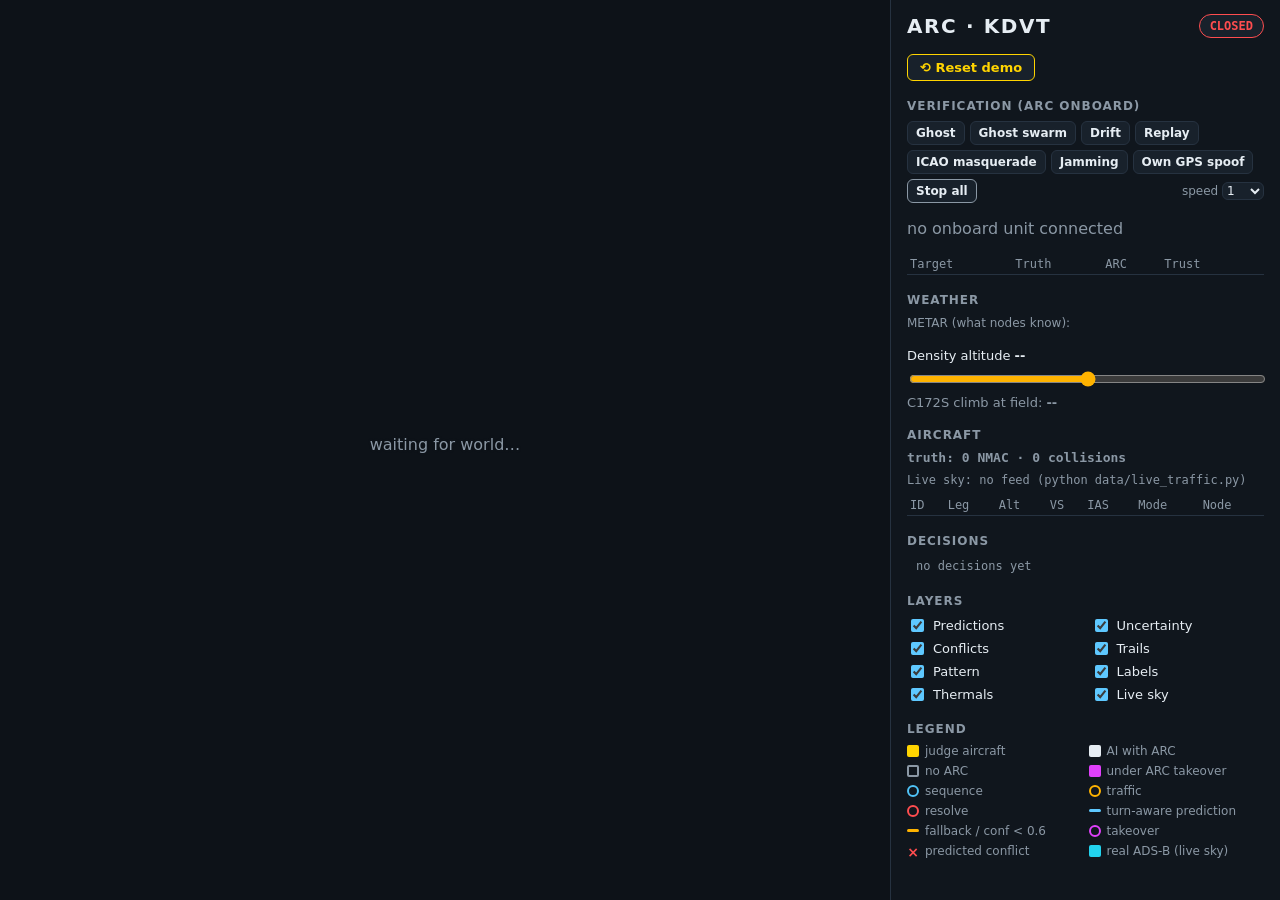
<file: web/index.html>
<!doctype html>
<html lang="en">
<head>
  <meta charset="utf-8">
  <meta name="viewport" content="width=device-width, initial-scale=1">
  <title>ARC</title>
  <link rel="stylesheet" href="style.css">
</head>
<body>
  <!-- Click/press to start: unlocks speechSynthesis (browsers require a gesture) -->
  <div id="start" class="start">
    <div class="start-card">
      <h1>ARC</h1>
      <p id="start-role"></p>
      <button id="start-btn" type="button">Start</button>
      <p class="muted">Click, press a key or a controller button. Enables voice advisories.</p>
    </div>
  </div>

  <!-- ===== cockpit (?role=cockpitA | cockpitB) ===== -->
  <main id="cockpit" class="cockpit" hidden>
    <header class="ck-top">
      <div class="ck-id"><span>OWNSHIP</span><b id="ck-id">--</b></div>
      <div id="ck-adv" class="ck-adv" data-level="NONE">
        <div id="ck-adv-text">NO ADVISORY</div>
        <div id="ck-adv-sub"></div>
      </div>
      <div class="ck-pills">
        <span id="ck-link" class="pill" data-state="connecting">…</span>
        <span id="ck-mode" class="pill">--</span>
      </div>
    </header>
    <section class="ck-main">
      <div class="ck-view">
        <div id="ck-3d" class="ck-3d"></div>
        <div id="ck-haze" class="ck-haze"></div>
        <canvas id="ck-pfd" class="ck-pfd"></canvas>
        <div id="ck-taws" class="ck-taws" hidden></div>
        <div id="ck-reset" class="ck-reset" hidden><span>RESET AIRCRAFT · keep holding</span><i></i></div>
        <span id="ck-3d-note" class="ck-3d-note"></span>
        <div id="ck-toast" class="ck-toast" hidden></div>
      </div>
      <div class="ck-side">
        <div class="ck-mapwrap">
          <div id="ck-mapbg" class="ck-mapbg"></div>
          <canvas id="ck-traffic" class="ck-traffic"></canvas>
        </div>
        <aside id="ck-bounds" class="ck-bounds" hidden>
          <h2>ARC HAS THE AIRCRAFT · bounds</h2>
          <div id="ck-bounds-body"></div>
        </aside>
        <ul id="ck-trust" class="ck-trust"></ul>
        <section id="ck-detail" class="ck-detail" hidden></section>
      </div>
    </section>
    <footer class="ck-foot">
      <span id="ck-input">keys: arrows + W/S</span>
      <span class="ck-foot-right">
        <span id="ck-haptics" class="muted"></span>
        <button id="ck-reset-btn" class="ap-btn" type="button" title="Hold 1 s (or L2 + R2, or R) to put this aircraft back at its scenario start">RESET</button>
        <button id="ck-ap" class="ap-btn" type="button" title="Autopilot: level, join the pattern and land (A key / Cross / A button)">AP</button>
        <span class="thr">THR <i id="ck-thr"></i></span>
      </span>
    </footer>
  </main>

  <!-- ===== god view (?role=god) ===== -->
  <main id="god" class="god" hidden>
    <canvas id="god-map" class="god-map"></canvas>
    <aside class="god-panel">
      <header><h1>ARC · KDVT</h1><span id="god-link" class="pill" data-state="connecting">…</span></header>
      <p id="god-scn" class="muted"></p>
      <div class="demo-row">
        <button id="god-reset-demo" type="button" title="Both judge aircraft back to their scenario start points (Shift+R). Click twice.">⟲ Reset demo</button>
        <span id="god-traffic" class="muted"></span>
      </div>
      <h2>Verification (ARC onboard)</h2>
      <div id="god-attacks" class="attack-row" title="Spoofing attacks on judge A's equipment - simulated radio only, never broadcast">
        <button type="button" data-attack="ghost" title="one ADS-B-only aircraft that does not exist">Ghost</button>
        <button type="button" data-attack="swarm" title="four ghosts from one transmitter">Ghost swarm</button>
        <button type="button" data-attack="drift" title="a real aircraft's ADS-B position slowly walks away (frog-boiling)">Drift</button>
        <button type="button" data-attack="replay" title="old recorded ADS-B of a real aircraft re-broadcast">Replay</button>
        <button type="button" data-attack="masquerade" title="a fake using a real aircraft's ICAO address">ICAO masquerade</button>
        <button type="button" data-attack="jamming" title="noise on 1090 MHz around judge A">Jamming</button>
        <button type="button" data-attack="gps" title="judge A's own GPS position drifts">Own GPS spoof</button>
        <button type="button" data-attack="all" class="stop" title="stop every attack">Stop all</button>
        <label class="speed">speed <select id="god-speed"><option>0.5</option><option selected>1</option><option>2</option><option>4</option></select></label>
      </div>
      <p id="god-verify-sum" class="muted">no onboard unit connected</p>
      <table class="god-table god-verify">
        <thead><tr><th>Target</th><th>Truth</th><th>ARC</th><th>Trust</th><th></th></tr></thead>
        <tbody id="god-verify"></tbody>
      </table>
      <h2>Weather</h2>
      <p class="muted wx-src">METAR (what nodes know): <span id="god-metar" class="mono"></span></p>
      <p id="god-wx-line" class="mono wx-line"></p>
      <p id="god-wx-note" class="muted wx-note"></p>
      <div id="god-wx" class="wx-controls"></div>
      <label class="da">
        <span>Density altitude <b id="god-da-val">--</b></span>
        <input id="god-da" type="range" min="0" max="10000" step="100" value="4980">
        <span class="muted">C172S climb at field: <b id="god-climb">--</b></span>
      </label>
      <h2>Aircraft</h2>
      <p id="god-sep" class="sep-count">truth: 0 NMAC · 0 collisions</p>
      <p id="god-live" class="live-line"></p>
      <table class="god-table">
        <thead><tr><th>ID</th><th>Leg</th><th>Alt</th><th>VS</th><th>IAS</th><th>Mode</th><th>Node</th></tr></thead>
        <tbody id="god-table"></tbody>
      </table>
      <h2>Decisions</h2>
      <ol id="god-events" class="events"><li class="muted">no decisions yet</li></ol>
      <h2>Layers</h2>
      <div id="god-layers" class="layers"></div>
      <h2>Legend</h2>
      <ul class="legend">
        <li><i style="--c: var(--own)"></i>judge aircraft</li>
        <li><i style="--c: var(--ai)"></i>AI with ARC</li>
        <li><i class="hollow" style="--c: var(--noarc)"></i>no ARC</li>
        <li><i style="--c: var(--lvl-takeover)"></i>under ARC takeover</li>
        <li><i class="ring" style="--c: var(--lvl-seq)"></i>sequence</li>
        <li><i class="ring" style="--c: var(--lvl-traffic)"></i>traffic</li>
        <li><i class="ring" style="--c: var(--lvl-resolve)"></i>resolve</li>
        <li><i class="line" style="--c: var(--pred)"></i>turn-aware prediction</li>
        <li><i class="line" style="--c: var(--lvl-traffic)"></i>fallback / conf &lt; 0.6</li>
        <li><i class="ring" style="--c: var(--lvl-takeover)"></i>takeover</li>
        <li><i class="cross" style="--c: var(--lvl-resolve)">×</i>predicted conflict</li>
        <li><i style="--c: var(--live)"></i>real ADS-B (live sky)</li>
      </ul>
    </aside>
  </main>

  <!-- ===== minimal log (?role=log) — Lane D builds web/log.html on the same feed ===== -->
  <main id="log" class="log" hidden>
    <header><h1>ARC log (minimal)</h1><span id="log-link" class="pill">…</span></header>
    <table><thead><tr><th>time</th><th>kind</th><th>src</th><th>frame</th></tr></thead><tbody id="log-rows"></tbody></table>
  </main>

  <script type="module" src="app.js"></script>
</body>
</html>
</file>
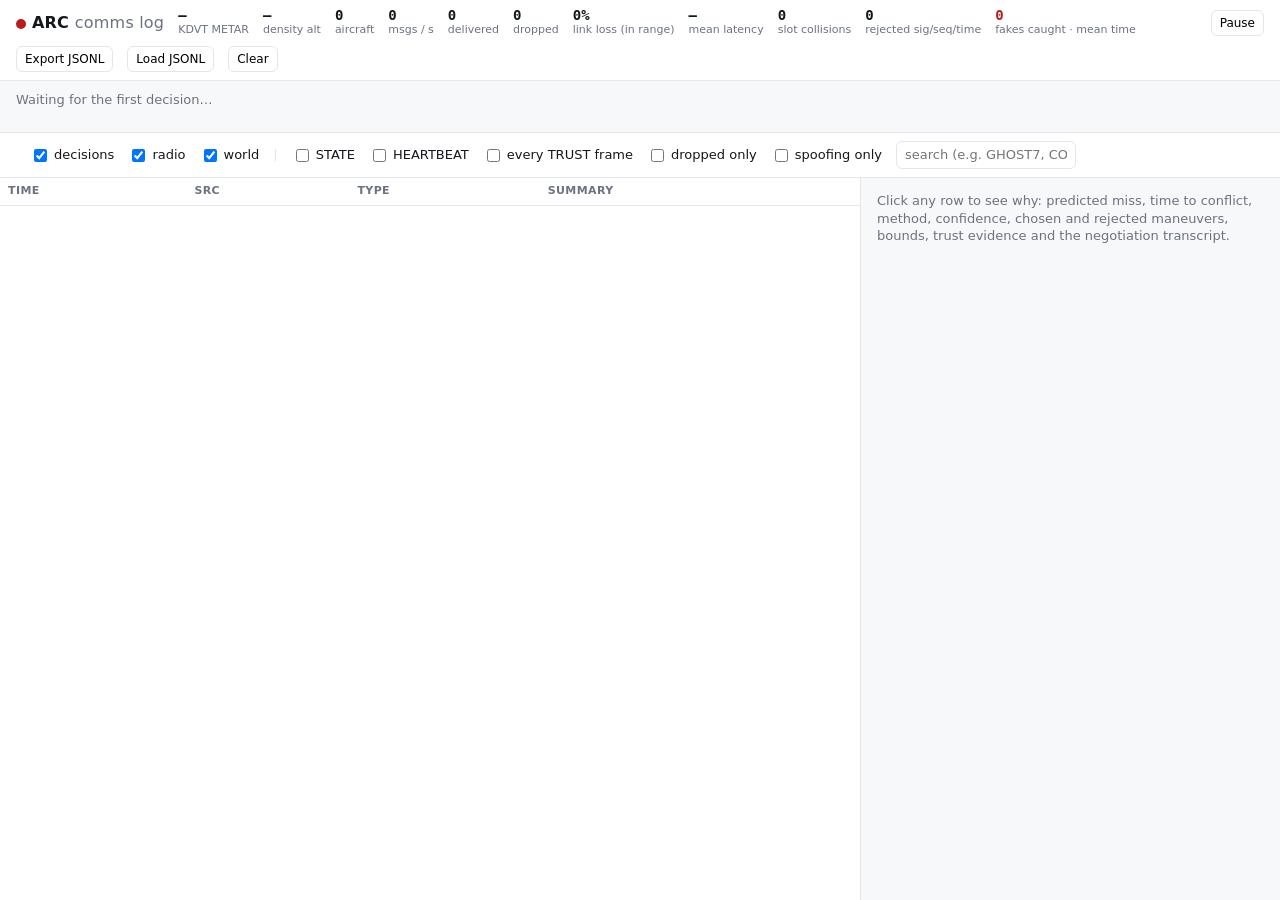
<file: web/log.html>
<!doctype html>
<html lang="en">
<head>
<meta charset="utf-8">
<meta name="viewport" content="width=device-width, initial-scale=1">
<title>ARC Comms Log</title>
<style>
:root{
  --bg:#ffffff; --panel:#f7f8fa; --line:#e3e6eb; --ink:#14171c; --muted:#6b7280; --faint:#9aa1ac;
  --teal:#0f766e; --amber:#b45309; --orange:#c2410c; --red:#b91c1c; --green:#15803d; --purple:#7e22ce;
  --blue:#1d4ed8; --grey:#6b7280; --sel:#eef4ff;
  --mono: ui-monospace, SFMono-Regular, Menlo, Consolas, monospace;
  --sans: system-ui, -apple-system, "Segoe UI", Roboto, sans-serif;
}
*{box-sizing:border-box}
html,body{margin:0;height:100%;background:var(--bg);color:var(--ink);font:13px/1.35 var(--sans)}
body{display:grid;grid-template-rows:auto auto auto 1fr;height:100vh;overflow:hidden}
header{display:flex;flex-wrap:wrap;align-items:center;gap:8px 14px;padding:8px 16px;border-bottom:1px solid var(--line)}
header h1{font-size:16px;margin:0;font-weight:700;letter-spacing:.2px}
header h1 span{color:var(--muted);font-weight:500}
.stat{display:flex;flex-direction:column}
.stat b{font:600 14px/1.1 var(--mono)}
.stat small{color:var(--muted);font-size:11px}
.dot{width:10px;height:10px;border-radius:50%;background:var(--red);display:inline-block;margin-right:6px;vertical-align:middle}
.dot.on{background:var(--green)}
.spacer{flex:1}
button{font:inherit;font-size:12px;border:1px solid var(--line);background:#fff;border-radius:6px;padding:4px 8px;cursor:pointer}
button:hover{background:var(--panel)}
button.on{background:var(--ink);color:#fff;border-color:var(--ink)}
#banner{padding:10px 16px;border-bottom:1px solid var(--line);display:flex;gap:14px;align-items:baseline;min-height:52px;background:var(--panel)}
#banner .lvl{font:700 18px var(--sans);padding:2px 10px;border-radius:6px;color:#fff}
#banner .txt{font:600 20px var(--sans)}
#banner .why{color:var(--muted);font-size:13px}
#filters{display:flex;flex-wrap:wrap;gap:6px 14px;align-items:center;padding:8px 16px;border-bottom:1px solid var(--line)}
#filters label{display:inline-flex;gap:4px;align-items:center;color:var(--ink);cursor:pointer}
.chip{border:1px solid var(--line);border-radius:999px;padding:2px 9px;cursor:pointer;font:600 12px var(--mono);user-select:none}
.chip.off{color:var(--faint);background:#fff;text-decoration:line-through}
#search{border:1px solid var(--line);border-radius:6px;padding:4px 8px;width:180px;font:inherit}
main{display:grid;grid-template-columns:1fr 420px;min-height:0}
#tablewrap{overflow:auto;min-height:0}
table{border-collapse:collapse;width:100%}
thead th{position:sticky;top:0;background:#fff;text-align:left;font-weight:600;color:var(--muted);font-size:11px;text-transform:uppercase;letter-spacing:.4px;padding:6px 8px;border-bottom:1px solid var(--line)}
tbody td{padding:3px 8px;border-bottom:1px solid #f0f2f5;white-space:nowrap;vertical-align:top}
tbody td.sum{white-space:normal}
tbody tr{cursor:pointer}
tbody tr:hover{background:#fafbfc}
tbody tr.sel{background:var(--sel)}
tr.decision td{font-weight:600}
tr.drop td.sum, tr.drop td.typ{color:var(--red);text-decoration:line-through}
td.t{font-family:var(--mono);color:var(--muted)}
td.src{font-family:var(--mono)}
.tag{display:inline-block;padding:0 6px;border-radius:4px;font:600 11px/18px var(--mono);color:#fff}
aside{border-left:1px solid var(--line);overflow:auto;padding:14px 16px;background:var(--panel)}
aside h2{font-size:15px;margin:0 0 4px}
aside h3{font-size:12px;text-transform:uppercase;letter-spacing:.4px;color:var(--muted);margin:16px 0 6px}
aside .empty{color:var(--muted)}
.kv{display:grid;grid-template-columns:140px 1fr;gap:3px 10px}
.kv div:nth-child(odd){color:var(--muted)}
.kv div:nth-child(even){font-family:var(--mono)}
.mtab{width:100%;border-collapse:collapse;font-size:12px}
.mtab td,.mtab th{border-bottom:1px solid var(--line);padding:3px 6px;text-align:left}
.mtab th{color:var(--muted);font-weight:600}
.ok{color:var(--green);font-weight:700}.bad{color:var(--red);font-weight:700}
pre{font:11px/1.4 var(--mono);background:#fff;border:1px solid var(--line);border-radius:6px;padding:8px;overflow:auto;max-height:320px}
.tx{font:12px/1.5 var(--mono)}
.tx div{padding:1px 0}
@media (max-width:900px){main{grid-template-columns:1fr}aside{display:none}}
</style>
</head>
<body>
<header>
  <h1><span class="dot" id="conn"></span>ARC <span>comms log</span></h1>
  <div class="stat"><b id="sWx">—</b><small>KDVT METAR</small></div>
  <div class="stat"><b id="sDa">—</b><small>density alt</small></div>
  <div class="stat"><b id="sAc">0</b><small>aircraft</small></div>
  <div class="stat"><b id="sRate">0</b><small>msgs / s</small></div>
  <div class="stat"><b id="sDel">0</b><small>delivered</small></div>
  <div class="stat"><b id="sDrop">0</b><small>dropped</small></div>
  <div class="stat"><b id="sLoss">0%</b><small>link loss (in range)</small></div>
  <div class="stat"><b id="sLat">—</b><small>mean latency</small></div>
  <div class="stat"><b id="sSlot">0</b><small>slot collisions</small></div>
  <div class="stat"><b id="sRej">0</b><small>rejected sig/seq/time</small></div>
  <div class="stat"><b id="sFake" style="color:var(--red)">0</b><small>fakes caught · mean time</small></div>
  <div class="spacer"></div>
  <button id="bPause" title="Space">Pause</button>
  <button id="bExport">Export JSONL</button>
  <button id="bLoad">Load JSONL</button>
  <button id="bClear">Clear</button>
  <input type="file" id="fLoad" accept=".jsonl,.json,.txt" hidden>
</header>
<div id="banner"><span class="why">Waiting for the first decision…</span></div>
<div id="filters">
  <span id="acChips"></span>
  <label><input type="checkbox" id="kDec" checked> decisions</label>
  <label><input type="checkbox" id="kRadio" checked> radio</label>
  <label><input type="checkbox" id="kWorld" checked> world</label>
  <span style="color:var(--line)">|</span>
  <label title="Routine 1 Hz position reports. Rejected (spoofed) ones always show."><input type="checkbox" id="mState"> STATE</label>
  <label><input type="checkbox" id="mHb"> HEARTBEAT</label>
  <label><input type="checkbox" id="mTrustAll"> every TRUST frame</label>
  <label><input type="checkbox" id="mDropOnly"> dropped only</label>
  <label title="Trust changes, FAKE / SUSPICIOUS targets and rejected packets only"><input type="checkbox" id="mSpoof"> spoofing only</label>
  <input id="search" placeholder="search (e.g. GHOST7, COMMIT)">
</div>
<main>
  <div id="tablewrap">
    <table>
      <thead><tr><th>time</th><th>src</th><th>type</th><th>summary</th></tr></thead>
      <tbody id="rows"></tbody>
    </table>
  </div>
  <aside id="detail"><div class="empty">Click any row to see why: predicted miss, time to conflict, method, confidence, chosen and rejected maneuvers, bounds, trust evidence and the negotiation transcript.</div></aside>
</main>
<script type="module" src="log.js"></script>
</body>
</html>
</file>
<file: web/style.css>
/* web/style.css — Lane A. Dark avionics palette for cockpit + projector god view. */
:root {
  --bg: #0b0f14;
  --panel: #10161d;
  --panel-2: #18212b;
  --line: #263240;
  --text: #e6edf3;
  --text-2: #8b98a5;
  --sans: system-ui, -apple-system, "Segoe UI", Roboto, sans-serif;
  --mono: ui-monospace, "Cascadia Mono", Consolas, Menlo, monospace;

  --sky: #2f6fb3;
  --ground: #7a5230;
  --own: #ffd400;          /* judge aircraft / ownship symbol */
  --ai: #e6edf3;
  --noarc: #8b98a5;
  --map-bg: #0d1218;
  --grid: #1a2430;
  --grid-strong: #2c3a4a;
  --pattern: #3d5a73;
  --runway: #6b7785;
  --trail: rgba(139, 152, 165, 0.35);
  --pred: #5ec8ff;
  --live: #22d3ee;         /* real ADS-B traffic (LIVE_TRAFFIC overlay) */

  --lvl-seq: #4fc3f7;      /* SEQUENCE */
  --lvl-traffic: #ffb300;  /* TRAFFIC  */
  --lvl-resolve: #ff4d4f;  /* RESOLVE / NO_SOLUTION */
  --lvl-takeover: #e040fb; /* TAKEOVER */
  --lvl-release: #43d17a;  /* RELEASE  */
  --lvl-clear: #8b98a5;

  --trust-ok: #43d17a;
  --trust-sus: #ffb300;
  --trust-fake: #ff4d4f;
  --trust-cam: #4f8cff;
}

* { box-sizing: border-box; }
html, body { margin: 0; height: 100%; background: var(--bg); color: var(--text); font-family: var(--sans); }
body { overflow: hidden; }
[hidden] { display: none !important; }
.muted { color: var(--text-2); }
.mono { font-family: var(--mono); }
h1, h2 { margin: 0; font-weight: 600; }
h2 { font-size: 12px; letter-spacing: .08em; text-transform: uppercase; color: var(--text-2); margin: 18px 0 8px; }

.pill { font: 600 12px var(--mono); padding: 4px 10px; border-radius: 999px; background: var(--panel-2); border: 1px solid var(--line); }
.pill[data-state="open"] { color: var(--lvl-release); border-color: var(--lvl-release); }
.pill[data-state="closed"], .pill[data-state="error"] { color: var(--lvl-resolve); border-color: var(--lvl-resolve); }

/* ---------- start overlay ---------- */
.start { position: fixed; inset: 0; display: grid; place-items: center; background: rgba(5, 8, 12, .92); z-index: 10; }
.start-card { text-align: center; padding: 32px 40px; background: var(--panel); border: 1px solid var(--line); border-radius: 14px; max-width: min(420px, calc(100vw - 32px)); }
.start-card h1 { font-size: 40px; letter-spacing: .2em; }
.start-card #start-role { font: 600 18px var(--mono); color: var(--own); }
.start-card button { font: 600 18px var(--sans); padding: 12px 40px; border-radius: 10px; border: 0; background: var(--own); color: #000; cursor: pointer; margin: 8px 0 12px; }

/* ---------- cockpit ---------- */
.cockpit { height: 100vh; display: grid; grid-template-rows: auto 1fr auto; gap: 8px; padding: 8px; }
.ck-top { display: grid; grid-template-columns: auto 1fr auto; gap: 10px; align-items: stretch; }
.ck-id { display: grid; align-content: center; padding: 6px 14px; background: var(--panel); border: 1px solid var(--line); border-radius: 10px; }
.ck-id span { font-size: 11px; color: var(--text-2); letter-spacing: .1em; }
.ck-id b { font: 700 24px var(--mono); color: var(--own); }
.ck-pills { display: flex; flex-direction: column; gap: 6px; justify-content: center; }
#ck-mode[data-mode="COMMAND"] { color: #000; background: var(--lvl-takeover); border-color: var(--lvl-takeover); }
#ck-mode[data-mode="HUMAN"] { color: var(--own); border-color: var(--own); }

.ck-adv { --c: var(--line); display: grid; align-content: center; padding: 8px 16px; min-height: 84px; border-radius: 10px;
          background: var(--panel); border: 3px solid var(--c); }
#ck-adv-text { font: 800 clamp(20px, 3.4vw, 42px)/1.1 var(--sans); letter-spacing: .02em; color: var(--c); }
#ck-adv-sub { font: 13px var(--mono); color: var(--text-2); margin-top: 4px; min-height: 1em; }
.ck-adv[data-level="NONE"] #ck-adv-text { color: var(--text-2); }
.ck-adv[data-level="SEQUENCE"] { --c: var(--lvl-seq); }
.ck-adv[data-level="TRAFFIC"] { --c: var(--lvl-traffic); }
.ck-adv[data-level="RESOLVE"], .ck-adv[data-level="NO_SOLUTION"] { --c: var(--lvl-resolve); }
.ck-adv[data-level="TAKEOVER"] { --c: var(--lvl-takeover); animation: pulse 0.8s infinite alternate; }
.ck-adv[data-level="RELEASE"] { --c: var(--lvl-release); }
.ck-adv[data-level="CLEAR"] { --c: var(--lvl-clear); }
.ck-adv[data-level="NO_SOLUTION"] { border-style: dashed; }
.ck-adv[data-level="VERIFIED"] { --c: var(--trust-ok); }
.ck-adv[data-level="SUSPECT"] { --c: var(--trust-fake); }
.ck-adv[data-level="DEGRADED"] { --c: var(--trust-sus); }
.report-btn { margin-top: 8px; font: 700 13px var(--sans); background: var(--trust-fake); color: #000; border: 0; border-radius: 6px; padding: 6px 12px; cursor: pointer; }
.ck-report { position: fixed; inset: 0; background: rgba(0,0,0,.6); display: grid; place-items: center; z-index: 50; }
.ck-report[hidden] { display: none; }
.ck-report > div { width: min(680px, 92vw); background: var(--panel); border: 1px solid var(--line); border-radius: 12px; padding: 16px; }
.ck-report h2 { margin: 0 0 8px; font-size: 16px; }
.ck-report textarea { width: 100%; height: 300px; font: 12px var(--mono); background: var(--panel-2); color: var(--text); border: 1px solid var(--line); border-radius: 8px; padding: 8px; box-sizing: border-box; }
.ck-report footer { display: flex; gap: 8px; justify-content: flex-end; margin-top: 8px; }
.ck-report button { font: 600 13px var(--sans); background: var(--panel-2); color: var(--text); border: 1px solid var(--line); border-radius: 6px; padding: 6px 14px; cursor: pointer; }
@keyframes pulse { to { background: color-mix(in srgb, var(--lvl-takeover) 22%, var(--panel)); } }

.ck-main { display: grid; grid-template-columns: 1.35fr 1fr; gap: 8px; min-height: 0; }
.ck-mapwrap { position: relative; min-height: 0; border-radius: 10px; border: 1px solid var(--line); overflow: hidden; background: #05080c; }
.ck-mapbg { position: absolute; inset: 0; overflow: hidden; pointer-events: none; }
.ck-leaflet, .ck-leaflet.leaflet-container { position: absolute; transform-origin: 50% 50%; background: #05080c; }
.ck-leaflet .leaflet-tile-pane { filter: invert(1) hue-rotate(180deg) brightness(1.6) contrast(1.35) saturate(0.7); }   /* dark map, roads readable */
.ck-traffic { position: absolute; inset: 0; width: 100%; height: 100%; display: block; cursor: pointer; }
.ck-view { position: relative; min-height: 0; border-radius: 10px; border: 1px solid var(--line); overflow: hidden; background: var(--panel); }
.ck-3d, .ck-pfd { position: absolute; inset: 0; width: 100%; height: 100%; display: block; }
.ck-3d .cesium-viewer-bottom { display: none; }   /* credits shown in .ck-3d-note instead */
.ck-taws { position: absolute; left: 50%; top: 58%; transform: translate(-50%, -50%); pointer-events: none;
           font: 900 clamp(28px, 5vw, 64px)/1 var(--sans); letter-spacing: .06em; padding: 8px 22px; border-radius: 10px;
           color: var(--c); border: 4px solid var(--c); background: rgba(0, 0, 0, .55); --c: var(--lvl-resolve); }
.ck-taws[data-level="caution"] { --c: var(--lvl-traffic); }
.ck-taws[data-level="warning"] { animation: tawsflash .5s steps(2) infinite; }
@keyframes tawsflash { 50% { color: #fff; border-color: #fff; } }
.ck-reset { position: absolute; left: 50%; bottom: 70px; transform: translateX(-50%); width: min(360px, 80%); padding: 8px 12px;
            border-radius: 8px; background: rgba(5, 8, 12, .85); border: 2px solid var(--lvl-traffic); font: 700 13px var(--mono);
            color: var(--lvl-traffic); text-align: center; pointer-events: none; }
.ck-reset i { display: block; height: 6px; margin-top: 6px; border-radius: 3px; --p: 0;
              background: linear-gradient(90deg, var(--lvl-traffic) calc(var(--p) * 100%), var(--panel-2) 0); }
.ck-haze { position: absolute; inset: 0; pointer-events: none; opacity: 0; transition: opacity .6s, background-color .6s; }
.ck-3d-note { position: absolute; left: 8px; bottom: 6px; font: 11px var(--mono); color: var(--text-2); text-shadow: 0 1px 2px #000; pointer-events: none; }
.ck-side { display: grid; grid-template-rows: 1fr auto auto; gap: 8px; min-height: 0; }

.ck-bounds { background: var(--panel); border: 2px solid var(--lvl-takeover); border-radius: 10px; padding: 10px 14px; }
.ck-bounds h2 { margin: 0 0 6px; color: var(--lvl-takeover); }
#ck-bounds-body div { display: flex; justify-content: space-between; font: 14px var(--mono); padding: 2px 0; }
#ck-bounds-body span { color: var(--text-2); }
#ck-bounds-body p { margin: 6px 0 0; font-weight: 600; color: var(--own); }

.ck-trust { list-style: none; margin: 0; padding: 0; display: flex; flex-wrap: wrap; gap: 6px; }
.ck-trust li { --c: var(--line); display: flex; gap: 8px; align-items: baseline; padding: 5px 10px; border-radius: 8px;
               background: var(--panel); border: 2px solid var(--c); font: 13px var(--mono); }
.ck-trust li b { color: var(--text); }
.ck-trust li span { color: var(--c); font-weight: 700; }
.ck-trust li em { color: var(--text-2); font-style: normal; }
.ck-trust li i { color: var(--text); font-style: normal; font-weight: 700; }
.ck-trust li[data-state="TRUSTED"] { --c: var(--trust-ok); }
.ck-trust li[data-state="SUSPICIOUS"] { --c: var(--trust-sus); }
.ck-trust li[data-state="FAKE"] { --c: var(--trust-fake); text-decoration: line-through; }
.ck-trust li[data-state="CAMERA_ONLY"] { --c: var(--trust-cam); }
.ck-trust li[data-state="VERIFIED"] { --c: var(--trust-ok); }
.ck-trust li[data-state="UNVERIFIED"] { --c: var(--trust-sus); }
.ck-trust li[data-state="SUSPECT"] { --c: var(--trust-fake); background: color-mix(in srgb, var(--trust-fake) 16%, var(--panel-2)); }
.ck-trust li[data-key] { cursor: pointer; }
.ck-trust li[data-open="1"] { outline: 2px solid var(--c); }
.ck-detail { margin-top: 8px; padding: 10px 12px; border-radius: 10px; background: var(--panel-2); border: 1px solid var(--line); font-size: 13px; }
.ck-detail header { --c: var(--line); display: flex; flex-wrap: wrap; gap: 4px 12px; align-items: baseline; }
.ck-detail header[data-state="VERIFIED"] { --c: var(--trust-ok); }
.ck-detail header[data-state="UNVERIFIED"] { --c: var(--trust-sus); }
.ck-detail header[data-state="SUSPECT"] { --c: var(--trust-fake); }
.ck-detail header b { font-size: 15px; }
.ck-detail header span { color: var(--c); font-weight: 800; }
.ck-detail header em { font-style: normal; font-family: var(--mono); }
.ck-detail header i { color: var(--text-2); font-style: normal; font-size: 12px; width: 100%; }
.ck-detail ul { margin: 6px 0; padding-left: 18px; }
.ck-detail table { width: 100%; border-collapse: collapse; font-size: 12px; }
.ck-detail td { padding: 3px 6px; border-top: 1px solid var(--line); vertical-align: top; }
.ck-detail td:nth-child(2) { width: 2em; text-align: center; font-weight: 800; }
.ck-detail tr[data-lean="real"] td:nth-child(2) { color: var(--trust-ok); }
.ck-detail tr[data-lean="spoof"] td:nth-child(2) { color: var(--trust-fake); }
.ck-detail p { margin: 6px 0 0; font-size: 11px; }

.ck-foot { display: flex; justify-content: space-between; align-items: center; font: 13px var(--mono); color: var(--text-2); padding: 0 4px; }
.thr { display: flex; gap: 8px; align-items: center; }
.ck-foot-right { display: flex; gap: 14px; align-items: center; }
.ap-btn { font: 700 13px var(--mono); padding: 4px 14px; border-radius: 6px; cursor: pointer;
          background: var(--panel-2); color: var(--text-2); border: 1px solid var(--line); }
.ap-btn[data-on="1"] { background: var(--lvl-release); color: #000; border-color: var(--lvl-release); }
.ck-toast { position: absolute; top: 12px; left: 50%; transform: translateX(-50%); padding: 6px 16px; border-radius: 8px;
            font: 700 15px var(--mono); background: rgba(5, 8, 12, .85); border: 2px solid var(--c, var(--line)); color: var(--c, var(--text)); }
.ck-toast[data-kind="ap"] { --c: var(--lvl-release); }
.ck-toast[data-kind="warn"] { --c: var(--lvl-traffic); }
.ck-toast[data-kind="info"] { --c: var(--text); }
.thr i { --v: .5; width: 140px; height: 8px; border-radius: 4px; background: linear-gradient(90deg, var(--own) calc(var(--v) * 100%), var(--panel-2) 0); }

/* ---------- god ---------- */
.god { height: 100vh; display: grid; grid-template-columns: 1fr 390px; }
.god-map { width: 100%; height: 100%; display: block; cursor: grab; touch-action: none; }
.god-map:active { cursor: grabbing; }
.god-panel { background: var(--panel); border-left: 1px solid var(--line); padding: 14px 16px; overflow-y: auto; overflow-x: hidden; }
.god-panel header { display: flex; justify-content: space-between; align-items: center; }
.god-panel h1 { font-size: 20px; letter-spacing: .08em; }
#god-metar { font-size: 13px; margin: 0 0 10px; }
.da { display: grid; gap: 6px; font-size: 13px; }
.wx-src { font-size: 12px; margin: 0 0 4px; }
.wx-line { margin: 0; font-size: 13px; color: var(--lvl-traffic); }
.wx-note { margin: 2px 0 8px; font-size: 12px; }
.wx-controls { display: grid; grid-template-columns: auto 1fr auto; gap: 4px 8px; align-items: center; font-size: 12px; margin-bottom: 10px; }
.wx-controls label { color: var(--text-2); }
.wx-controls input[type=range] { width: 100%; accent-color: var(--lvl-traffic); }
.wx-controls output { font: 12px var(--mono); min-width: 64px; text-align: right; }
.wx-controls select, .wx-controls button { font: 12px var(--sans); background: var(--panel-2); color: var(--text); border: 1px solid var(--line); border-radius: 6px; padding: 3px 6px; }
.wx-controls .wide { grid-column: 2 / 4; }
.wx-controls button { cursor: pointer; }
.wx-controls button[data-hot="1"] { border-color: var(--lvl-traffic); color: var(--lvl-traffic); }
.da input { width: 100%; accent-color: var(--lvl-traffic); }
.demo-row { display: flex; align-items: center; gap: 10px; margin: 4px 0 8px; font-size: 12px; }
.demo-row button { font: 600 13px var(--sans); background: var(--panel-2); color: var(--own); border: 1px solid var(--own);
                   border-radius: 6px; padding: 5px 12px; cursor: pointer; white-space: nowrap; }
.demo-row button[data-armed="1"] { background: var(--own); color: #000; }
.god-verify td.st { font-weight: 700; }
.attack-row { display: flex; flex-wrap: wrap; gap: 5px; margin: 4px 0 6px; align-items: center; }
.attack-row button { font: 600 12px var(--sans); background: var(--panel-2); color: var(--text); border: 1px solid var(--line);
                     border-radius: 6px; padding: 4px 8px; cursor: pointer; }
.attack-row button[data-armed="1"] { background: var(--trust-fake); border-color: var(--trust-fake); color: #000; }
.attack-row button.stop { border-color: var(--text-2); }
.attack-row .speed { font-size: 12px; color: var(--text-2); margin-left: auto; }
.attack-row select { font: 12px var(--sans); background: var(--panel-2); color: var(--text); border: 1px solid var(--line); border-radius: 6px; }
.god-verify tr[data-state="VERIFIED"] td.st { color: var(--trust-ok); }
.god-verify tr[data-state="UNVERIFIED"] td.st { color: var(--trust-sus); }
.god-verify tr[data-state="SUSPECT"] td.st { color: var(--trust-fake); }
.god-table { width: 100%; border-collapse: collapse; font: 12px var(--mono); }
.god-table th { text-align: left; color: var(--text-2); font-weight: 500; border-bottom: 1px solid var(--line); padding: 3px 3px; }
.god-table td { padding: 3px 3px; border-bottom: 1px solid var(--panel-2); white-space: nowrap; }
.god-table td:nth-child(2) { max-width: 76px; overflow: hidden; text-overflow: ellipsis; }
.god-table tr[data-kind="human"] td:first-child { color: var(--own); font-weight: 700; }
.god-table tr[data-kind="noarc"] td:first-child { color: var(--noarc); }
.god-table tr[data-mode="COMMAND"] td { color: var(--lvl-takeover); }
.god-table td[data-level="SEQUENCE"] { color: var(--lvl-seq); }
.god-table td[data-level="TRAFFIC"] { color: var(--lvl-traffic); }
.god-table td[data-level="RESOLVE"], .god-table td[data-level="NO_SOLUTION"] { color: var(--lvl-resolve); }
.god-table td[data-level="TAKEOVER"] { color: var(--lvl-takeover); }
.god-table td[data-level="RELEASE"] { color: var(--lvl-release); }
.legend { list-style: none; padding: 0; margin: 0; display: grid; grid-template-columns: 1fr 1fr; gap: 6px; font-size: 12px; color: var(--text-2); }
.legend i { display: inline-block; width: 12px; height: 12px; margin-right: 6px; vertical-align: -2px; background: var(--c); border-radius: 2px; }
.legend i.hollow { background: none; border: 2px solid var(--c); }
.legend i.ring { background: none; border: 2px solid var(--c); border-radius: 50%; }
.legend i.line { height: 3px; vertical-align: 3px; }
.legend i.cross { background: none; color: var(--c); font: 700 14px/12px var(--sans); text-align: center; font-style: normal; }
.layers { display: grid; grid-template-columns: 1fr 1fr; gap: 4px 10px; font-size: 13px; }
.layers label { display: flex; gap: 6px; align-items: center; cursor: pointer; }
.layers input { accent-color: var(--pred); }
.events { list-style: none; margin: 0; padding: 0; display: grid; gap: 3px; font: 12px var(--mono); max-height: 220px; overflow-y: auto; }
.events li { --c: var(--text-2); display: grid; grid-template-columns: auto auto 1fr; gap: 8px; padding: 3px 6px; border-left: 3px solid var(--c); background: var(--panel-2); border-radius: 0 4px 4px 0; }
.events li.muted { border-left-color: transparent; background: none; }
.events time { color: var(--text-2); }
.events b { color: var(--c); }
.events span { overflow: hidden; text-overflow: ellipsis; white-space: nowrap; }
.events li[data-level="SEQUENCE"] { --c: var(--lvl-seq); }
.events li[data-level="TRAFFIC"] { --c: var(--lvl-traffic); }
.events li[data-level="RESOLVE"], .events li[data-level="NO_SOLUTION"] { --c: var(--lvl-resolve); }
.events li[data-level="TAKEOVER"] { --c: var(--lvl-takeover); }
.events li[data-level="RELEASE"] { --c: var(--lvl-release); }
.events li[data-level="NMAC"], .events li[data-level="COLLISION"] { --c: var(--trust-fake); background: color-mix(in srgb, var(--trust-fake) 14%, var(--panel-2)); }
.sep-count { margin: 0 0 8px; font: 600 13px var(--mono); color: var(--text-2); }
.sep-count[data-hot="1"] { color: var(--trust-fake); }
.live-line { margin: 0 0 8px; font: 12px var(--mono); color: var(--text-2); }
.live-line[data-state="live"] { color: var(--live); }

/* ---------- minimal log ---------- */
.log { height: 100vh; overflow: auto; padding: 12px 16px; }
.log header { display: flex; justify-content: space-between; align-items: center; margin-bottom: 8px; }
.log table { width: 100%; border-collapse: collapse; font: 12px var(--mono); }
.log td, .log th { text-align: left; padding: 3px 6px; border-bottom: 1px solid var(--panel-2); }
.log tr[data-kind="decision"] td:nth-child(2) { color: var(--lvl-traffic); }
.log tr[data-kind="radio"] td:nth-child(2) { color: var(--lvl-seq); }
.log tr[data-kind="world"] td:nth-child(2) { color: var(--lvl-takeover); }

@media (max-width: 900px) {
  .ck-main { grid-template-columns: 1fr; grid-template-rows: 1fr 1fr; }
  .god { grid-template-columns: 1fr; grid-template-rows: 60vh auto; }
  body { overflow: auto; }
}
</file>
